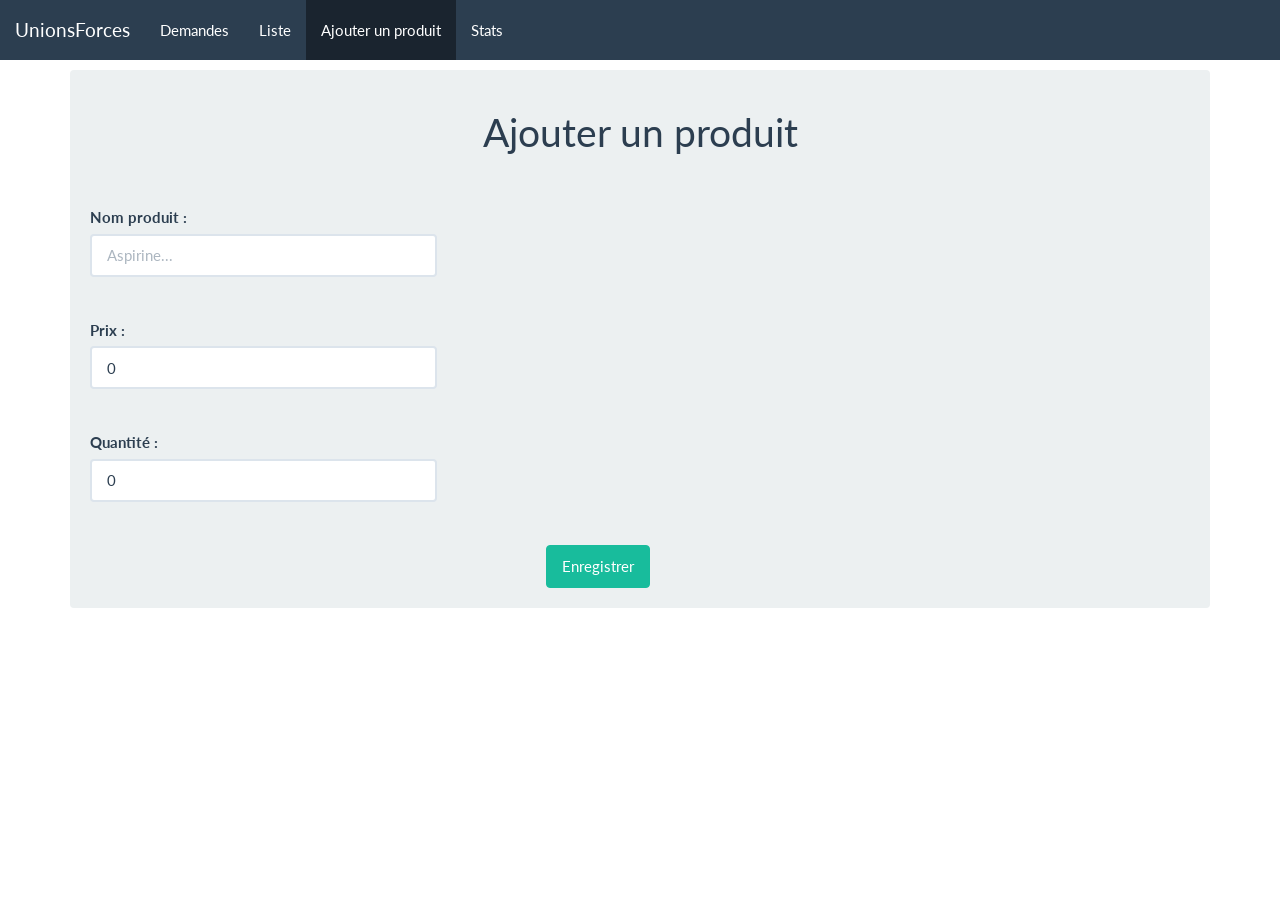
<file: html/addProduct.html>
<!DOCTYPE html>
<html lang="fr">

    <!-- HEAD START -->
    <head>
        <meta charset="utf-8">
        <meta name="viewport" content="width=device-width, initial-scale=1">
        <meta name="description" content="">
        <meta name="author" content="">

        <title>Unions Forces</title>

        <!-- BOOTSTRAP CSS -->
        <link href="../css/bootstrap.min.css" rel="stylesheet">

        <!-- STYLE CSS -->
        <link href="../css/style.css" rel="stylesheet">

    </head>
    <!-- HEAD START -->


    <!-- BODY START -->
    <body>

        <!-- NAV START -->
        <nav class="navbar navbar-default navbar-fixed-top" role="navigation">
          <div class="container-fluid">
            <!-- Brand and toggle get grouped for better mobile display -->
            <div class="navbar-header">
              <button type="button" class="navbar-toggle collapsed" data-toggle="collapse" data-target="#bs-example-navbar-collapse-1">
                <span class="sr-only">Toggle navigation</span>
                <span class="icon-bar"></span>
                <span class="icon-bar"></span>
                <span class="icon-bar"></span>
              </button>
              <a class="navbar-brand" href="index.html">UnionsForces</a>
            </div>

            <!-- Collect the nav links, forms, and other content for toggling -->
            <div class="collapse navbar-collapse" id="bs-example-navbar-collapse-1">
              <ul class="nav navbar-nav">
                <li><a href="request.html">Demandes</a></li>
                <li><a href="list.html">Liste</a></li>
                <li class="active"><a href="addProduct.html">Ajouter un produit</a></li>
                <li><a href="statsProducts.html">Stats</a></li>
              </ul>
            </div><!-- /.navbar-collapse -->
          </div><!-- /.container-fluid -->
        </nav>
        <!-- NAV END -->

        <!-- CONTAINER START-->
        <div class="container">
            <div class="well">
                <div class="row">
                    <div class="col-md-12">
                        <h1 class="text-center">Ajouter un produit</h1>
                    </div>
                </div>
                <div class="row">
                    <div class="col-md-12">
                        <hr>
                    </div>
                </div>

                <div class="row">
                    <div class="col-md-12">
                        <form action="" method="POST">
                            <div class="row">
                                <div class="col-md-12">
                                    <label for="">Nom produit : </label>
                                </div>
                            </div>
                            <div class="row">
                                <div class="col-md-4">
                                    <input type="text" class="form-control" name="" id="" placeholder="Aspirine...">
                                </div>
                            </div>
                            <div class="row">
                                <div class="col-md-12">
                                    <hr>
                                </div>
                            </div>
                            <div class="row">
                                <div class="col-md-12">
                                    <label for="">Prix : </label>
                                </div>
                            </div>
                            <div class="row">
                                <div class="col-md-4">
                                    <input type="number" value="0" class="form-control" name="" id="" min="0">
                                </div>
                            </div>
                            <div class="row">
                                <div class="col-md-12">
                                    <hr>
                                </div>
                            </div>
                            <div class="row">
                                <div class="col-md-12">
                                    <label for="">Quantité : </label>
                                </div>
                            </div>
                            <div class="row">
                                <div class="col-md-4">
                                    <input type="number" value="0" class="form-control" name="" id="" min="0">
                                </div>
                            </div>
                            <div class="row">
                                <div class="col-md-12">
                                    <hr>
                                </div>
                            </div>
                        <div class="row">
                            <div class="col-md-offset-5 ol-md-4">
                                <button class="btn btn-success" type="submit">Enregistrer</button>
                            </div>
                        </div>
                        <form>
                    </div>
                </div>

            </div>
        </div>
        <!-- CONTAINER END -->


        <!-- Bootstrap core JavaScript
        ================================================== -->
        <script src="https://ajax.googleapis.com/ajax/libs/jquery/1.11.1/jquery.min.js"></script>
        <script src="../js/bootstrap.min.js"></script>

    </body>
    <!-- BODY END -->

</html>
</file>
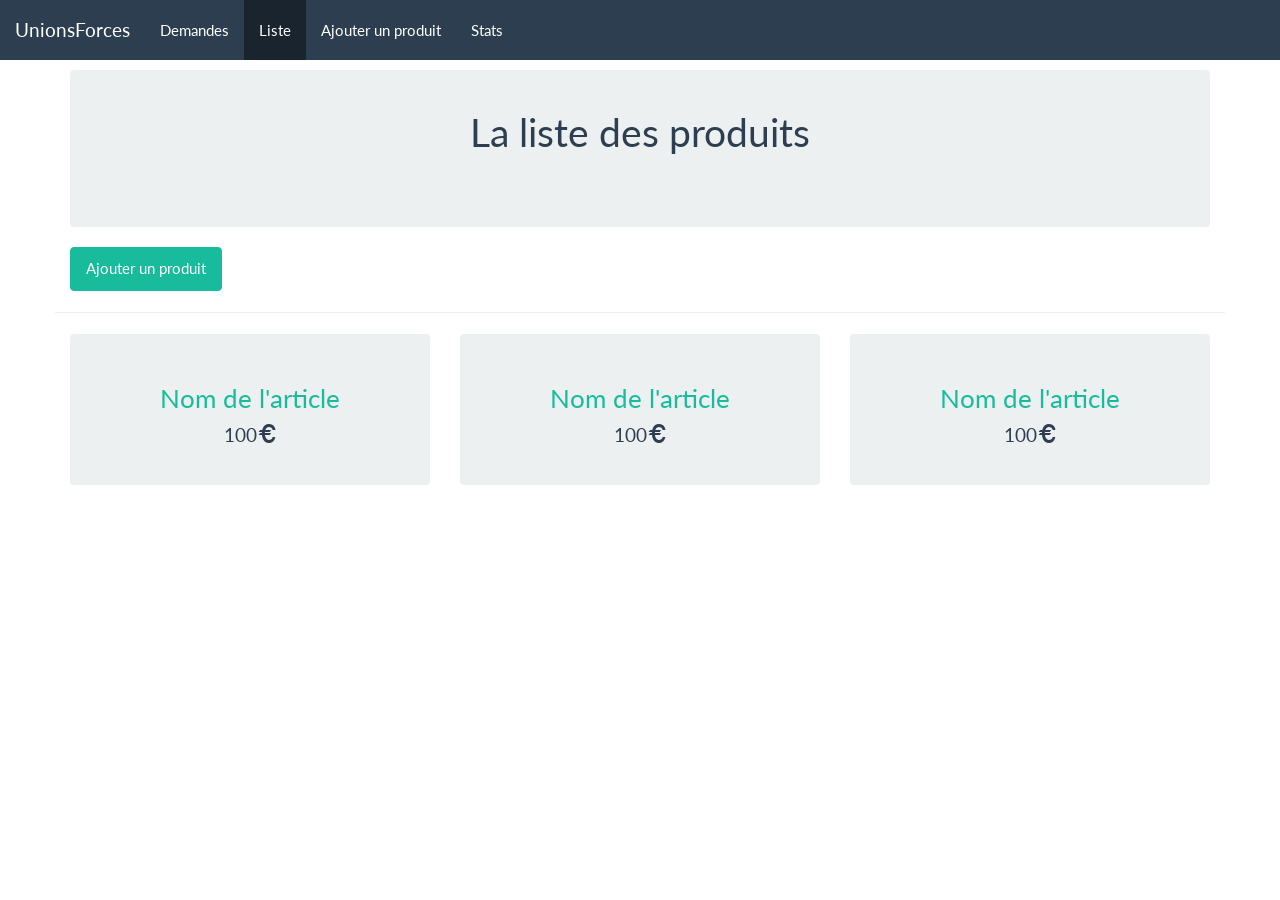
<file: html/list.html>
<!DOCTYPE html>
<html lang="fr">

    <!-- HEAD START -->
    <head>
        <meta charset="utf-8">
        <meta name="viewport" content="width=device-width, initial-scale=1">
        <meta name="description" content="">
        <meta name="author" content="">

        <title>Unions Forces</title>

        <!-- BOOTSTRAP CSS -->
        <link href="../css/bootstrap.min.css" rel="stylesheet">

        <!-- STYLE CSS -->
        <link href="../css/style.css" rel="stylesheet">

    </head>
    <!-- HEAD START -->


    <!-- BODY START -->
    <body>

        <!-- NAV START -->
        <nav class="navbar navbar-default navbar-fixed-top" role="navigation">
          <div class="container-fluid">
            <!-- Brand and toggle get grouped for better mobile display -->
            <div class="navbar-header">
              <button type="button" class="navbar-toggle collapsed" data-toggle="collapse" data-target="#bs-example-navbar-collapse-1">
                <span class="sr-only">Toggle navigation</span>
                <span class="icon-bar"></span>
                <span class="icon-bar"></span>
                <span class="icon-bar"></span>
              </button>
              <a class="navbar-brand" href="index.html">UnionsForces</a>
            </div>

            <!-- Collect the nav links, forms, and other content for toggling -->
            <div class="collapse navbar-collapse" id="bs-example-navbar-collapse-1">
              <ul class="nav navbar-nav">
                <li><a href="request.html">Demandes</a></li>
                <li class="active"><a href="list.html">Liste</a></li>
                <li><a href="addProduct.html">Ajouter un produit</a></li>
                <li><a href="statsProducts.html">Stats</a></li>
              </ul>
            </div><!-- /.navbar-collapse -->
          </div><!-- /.container-fluid -->
        </nav>
        <!-- NAV END -->

        <!-- CONTAINER START-->
        <div class="container">
            <div class="headerList well">
                <div class="row">
                    <div class="col-md-12">
                        <h1 class="text-center">La liste des produits</h1>
                    </div>
                </div>
                <div class="row">
                    <div class="col-md-12">
                        <hr>
                    </div>
                </div>
            </div>

            <div class="row">
                <div class="col-md-5">
                    <a href="addProduct.html" class="btn btn-success">Ajouter un produit</a>
                </div>
                <div class="row">
                    <div class="col-md-12">
                        <hr>
                    </div>
                </div>
            </div>

            <div class="row">
                <div class="col-md-4">
                    <div class="thumbnail well">
                        <div class="caption">
                            <h3 class="text-center"><a href="productsDetails.html">Nom de l'article</a></h3>
                            <h4 class="text-center">100<span class="glyphicon glyphicon-euro" aria-hidden="true"></span></h4>
                        </div>
                    </div>
                </div>
                <div class="col-md-4">
                    <div class="thumbnail well">
                        <div class="caption">
                            <h3 class="text-center"><a href="productsDetails.html">Nom de l'article</a></h3>
                            <h4 class="text-center">100<span class="glyphicon glyphicon-euro" aria-hidden="true"></span></h4>
                        </div>
                    </div>
                </div>
                <div class="col-md-4">
                    <div class="thumbnail well">
                        <div class="caption">
                            <h3 class="text-center"><a href="productsDetails.html">Nom de l'article</a></h3>
                            <h4 class="text-center">100<span class="glyphicon glyphicon-euro" aria-hidden="true"></span></h4>
                        </div>
                    </div>
                </div>
            </div>

        </div>
        <!-- CONTAINER END -->


        <!-- Bootstrap core JavaScript
        ================================================== -->
        <script src="https://ajax.googleapis.com/ajax/libs/jquery/1.11.1/jquery.min.js"></script>
        <script src="../js/bootstrap.min.js"></script>

    </body>
    <!-- BODY END -->

</html>
</file>
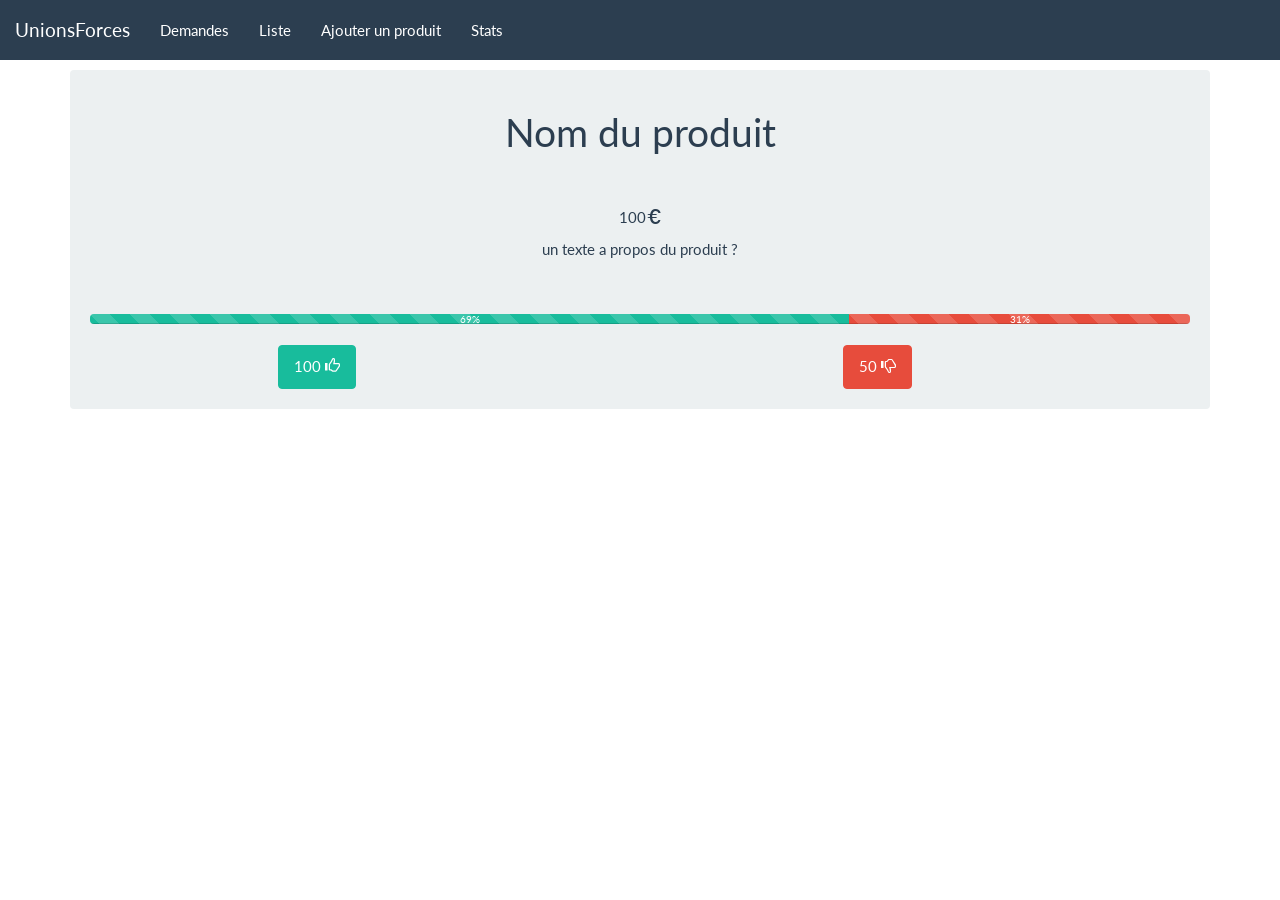
<file: html/productsDetails.html>
<!DOCTYPE html>
<html lang="fr">

    <!-- HEAD START -->
    <head>
        <meta charset="utf-8">
        <meta name="viewport" content="width=device-width, initial-scale=1">
        <meta name="description" content="">
        <meta name="author" content="">

        <title>Unions Forces</title>

        <!-- BOOTSTRAP CSS -->
        <link href="../css/bootstrap.min.css" rel="stylesheet">

        <!-- STYLE CSS -->
        <link href="../css/style.css" rel="stylesheet">

    </head>
    <!-- HEAD START -->


    <!-- BODY START -->
    <body>

        <!-- NAV START -->
        <nav class="navbar navbar-default navbar-fixed-top" role="navigation">
          <div class="container-fluid">
            <!-- Brand and toggle get grouped for better mobile display -->
            <div class="navbar-header">
              <button type="button" class="navbar-toggle collapsed" data-toggle="collapse" data-target="#bs-example-navbar-collapse-1">
                <span class="sr-only">Toggle navigation</span>
                <span class="icon-bar"></span>
                <span class="icon-bar"></span>
                <span class="icon-bar"></span>
              </button>
              <a class="navbar-brand" href="index.html">UnionsForces</a>
            </div>

            <!-- Collect the nav links, forms, and other content for toggling -->
            <div class="collapse navbar-collapse" id="bs-example-navbar-collapse-1">
              <ul class="nav navbar-nav">
                <li><a href="request.html">Demandes</a></li>
                <li><a href="list.html">Liste</a></li>
                <li><a href="addProduct.html">Ajouter un produit</a></li>
                <li><a href="statsProducts.html">Stats</a></li>
              </ul>
            </div><!-- /.navbar-collapse -->
          </div><!-- /.container-fluid -->
        </nav>
        <!-- NAV END -->

        <!-- CONTAINER START-->
        <div class="container">
            <div class="well">
                <div class="row">
                    <div class="col-md-12">
                        <h1 class="text-center">Nom du produit</h1>
                    </div>
                </div>
                <div class="row">
                    <div class="col-md-12">
                        <hr>
                    </div>
                </div>
                <div class="row">
                    <div class="col-md-12">
                        <p class="text-center">100<span class="glyphicon glyphicon-euro" aria-hidden="true"></span></p>
                    </div>
                </div>
                <div class="row">
                    <div class="col-md-12">
                        <p class="text-center">un texte a propos du produit ?</p>
                    </div>
                </div>
                <div class="row">
                    <div class="col-md-12">
                        <hr>
                    </div>
                </div>
                <div class="row">
                    <div class="col-md-12">
                        <div class="progress">
                            <div class="progress-bar progress-bar-success progress-bar-striped" style="width: 69%">
                                <p>69%</p>
                            </div>
                            <div class="progress-bar progress-bar-danger progress-bar-striped" style="width: 31%">
                                <p>31%</p>
                            </div>
                        </div>
                    </div>
                </div>
                <div class="row">
                    <div class="col-md-offset-2 col-md-4">
                        <a href="#" class="btn btn-success">100  <span class="glyphicon glyphicon-thumbs-up" aria-hidden="true"></span></a>
                    </div>
                    <div class="col-md-offset-2 col-md-4">
                        <a href="#" class="btn btn-danger">50  <span class="glyphicon glyphicon-thumbs-down" aria-hidden="true"></span></a>
                    </div>
                </div>
            </div>

        </div>
        <!-- CONTAINER END -->


        <!-- Bootstrap core JavaScript
        ================================================== -->
        <script src="https://ajax.googleapis.com/ajax/libs/jquery/1.11.1/jquery.min.js"></script>
        <script src="../js/bootstrap.min.js"></script>

    </body>
    <!-- BODY END -->

</html>
</file>
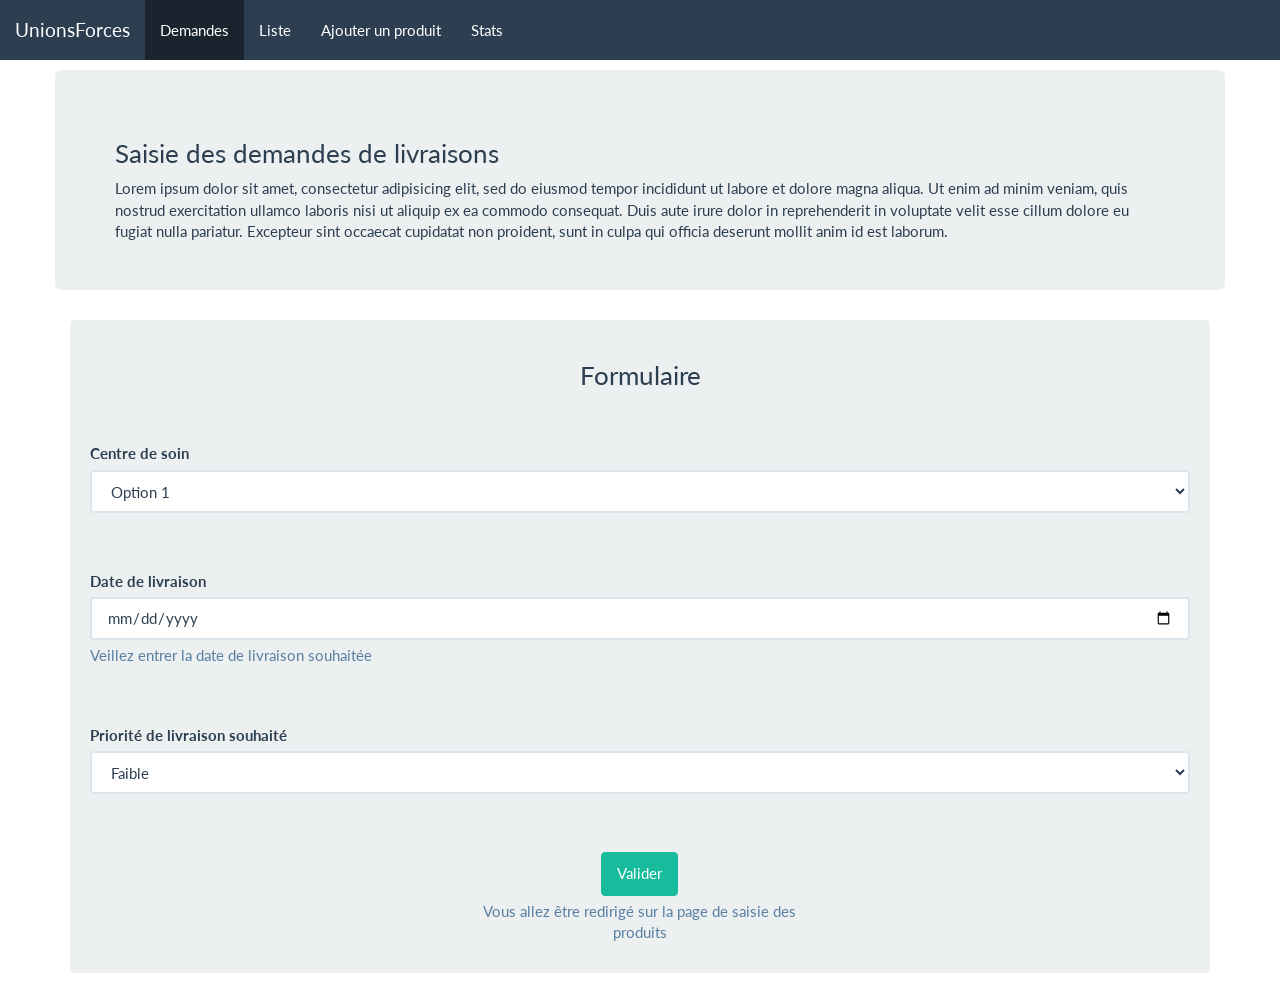
<file: html/request.html>
<!DOCTYPE html>
<html lang="fr">

    <!-- HEAD START -->
    <head>
        <meta charset="utf-8">
        <meta name="viewport" content="width=device-width, initial-scale=1">
        <meta name="description" content="">
        <meta name="author" content="">

        <title>Unions Forces</title>

        <!-- BOOTSTRAP CSS -->
        <link href="../css/bootstrap.min.css" rel="stylesheet">

        <!-- STYLE CSS -->
        <link href="../css/style.css" rel="stylesheet">

    </head>
    <!-- HEAD START -->


    <!-- BODY START -->
    <body>

        <!-- NAV START -->
        <nav class="navbar navbar-default navbar-fixed-top" role="navigation">
          <div class="container-fluid">
            <!-- Brand and toggle get grouped for better mobile display -->
            <div class="navbar-header">
              <button type="button" class="navbar-toggle collapsed" data-toggle="collapse" data-target="#bs-example-navbar-collapse-1">
                <span class="sr-only">Toggle navigation</span>
                <span class="icon-bar"></span>
                <span class="icon-bar"></span>
                <span class="icon-bar"></span>
              </button>
              <a class="navbar-brand" href="index.html">UnionsForces</a>
            </div>

            <!-- Collect the nav links, forms, and other content for toggling -->
            <div class="collapse navbar-collapse" id="bs-example-navbar-collapse-1">
              <ul class="nav navbar-nav">
                <li class="active"><a href="request.html">Demandes</a></li>
                <li><a href="list.html">Liste</a></li>
                <li><a href="addProduct.html">Ajouter un produit</a></li>
                <li><a href="statsProducts.html">Stats</a></li>
              </ul>
            </div><!-- /.navbar-collapse -->
          </div><!-- /.container-fluid -->
        </nav>
        <!-- NAV END -->

        <!-- CONTAINER START-->
        <div class="container">
            <div class="row">
                <div class="col-md-12 jumbotron">
                    <h3>Saisie des demandes de livraisons</h3>
                    Lorem ipsum dolor sit amet, consectetur adipisicing elit, sed do eiusmod
                    tempor incididunt ut labore et dolore magna aliqua. Ut enim ad minim veniam,
                    quis nostrud exercitation ullamco laboris nisi ut aliquip ex ea commodo
                    consequat. Duis aute irure dolor in reprehenderit in voluptate velit esse
                    cillum dolore eu fugiat nulla pariatur. Excepteur sint occaecat cupidatat non
                    proident, sunt in culpa qui officia deserunt mollit anim id est laborum.
                </div>
            </div>

            <div class="well">
                <div class="row">
                    <h3 class="text-center">Formulaire</h3>
                </div>

                <div class="row">
                    <hr>
                </div>

                <div class="row">
                    <div class="col-md-12">
                        <div class="form-group">
                            <label for="select">Centre de soin</label>
                            <select id="select" class="form-control">
                                <option>Option 1</option>
                                <option>Option 2</option>
                                <option>Option 3</option>
                            </select>
                        </div>
                    </div>
                </div>

                <div class="row">
                    <hr>
                </div>

                <div class="row">
                    <div class="col-md-12">
                        <div class="form-group">
                            <label for="select">Date de livraison</label>
                            <input type="date" class="form-control">
                            <p class="help-block">Veillez entrer la date de livraison souhaitée</p>

                        </div>
                    </div>
                </div>

                <div class="row">
                    <hr>
                </div>

                <div class="row">
                    <div class="col-md-12">
                        <div class="form-group">
                            <label for="select">Priorité de livraison souhaité</label>
                            <select id="select" class="form-control">
                                <option>Faible</option>
                                <option>Moyenne</option>
                                <option>Élevé</option>
                            </select>
                        </div>
                    </div>
                </div>

                <div class="row">
                    <hr>
                </div>

                <div class="row">
                    <div class="col-md-offset-4 col-md-4 text-center">
                        <a href="productsDetails.html" class="btn btn-success">Valider</a>
                         <p class="help-block">Vous allez être redirigé sur la page de saisie des produits</p>
                    </div>
                </div>

            </div>
        </div>
        <!-- CONTAINER END -->


        <!-- Bootstrap core JavaScript
        ================================================== -->
        <script src="https://ajax.googleapis.com/ajax/libs/jquery/1.11.1/jquery.min.js"></script>
        <script src="../js/bootstrap.min.js"></script>

    </body>
    <!-- BODY END -->

</html>
</file>
<file: css/style.css>
body{
    margin-top: 70px;
}
</file>
